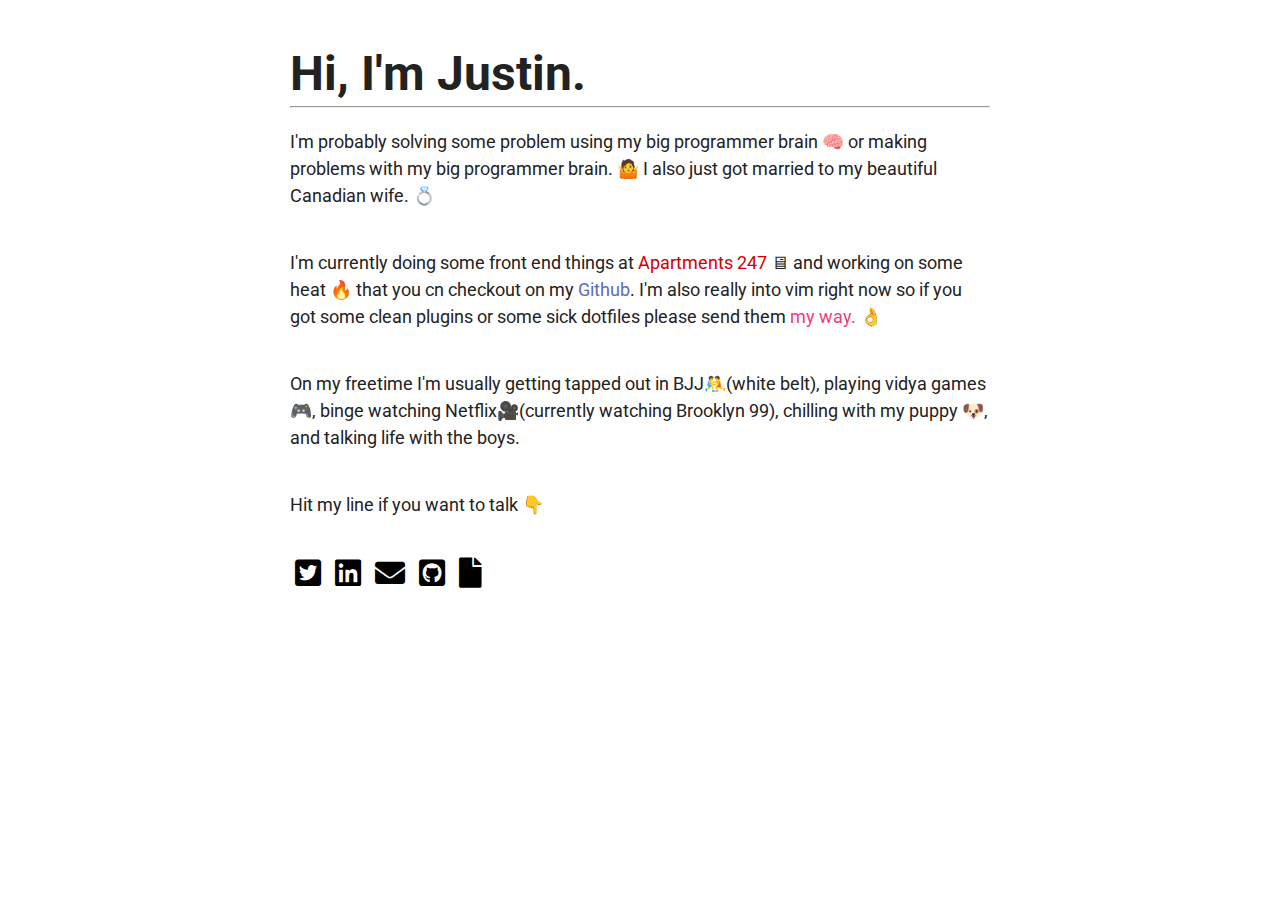
<file: index.html>
<!DOCTYPE html>
<html lang="en">
    <head>
        <meta charset="UTF-8">
        <meta name="viewport" content="width=device-width, initial-scale=1.0">
        <title>Justin Teves</title>
        <link rel="stylesheet" href="dareset.css">
        <link rel="stylesheet" href="styles.css">
        <link rel="stylesheet" href="https://cdnjs.cloudflare.com/ajax/libs/font-awesome/5.14.0/css/all.min.css">
        <link href="https://fonts.googleapis.com/css2?family=Roboto&display=swap" rel="stylesheet">
    </head>
    <body>
        <header>
            <h1 class="header-text">Hi, I'm Justin.</h1>
        </header>
        <hr>
        <main id="main-thangs">
            <p>I'm probably solving some problem using my big programmer brain 🧠 or making problems with my big programmer brain. 🤷 I also just got married to my beautiful Canadian wife. 💍</p>
            <p>I'm currently doing some front end things at <a href="http://www.apartments247.com" id="apts" target="_blank"> Apartments 247</a> 🖥 and working on some heat 🔥 that you cn checkout on my <a href="http://www.github.com/justintheedude" target="_blank" id="github">Github</a>. I'm also really into vim right now so if you got some clean plugins or some sick dotfiles please send them <a href="mailto:jtdevelops@gmail.com" id="email">my way. </a>👌</p>
            <p>On my freetime I'm usually getting tapped out in BJJ🤼(white belt), playing vidya games🎮, binge watching Netflix🎥(currently watching Brooklyn 99), chilling with my puppy 🐶, and talking life with the boys.</p>
            <p>Hit my line if you want to talk 👇</p>
        </main>
        <footer id="footer">
            <a id="twitter" title="twitter" target="_blank" href="https://twitter.com/JTDevelops">
                <i class="fab fa-twitter-square"></i>
            </a>
            <a id="linked-in" title="linkedin" target="_blank" href="https://www.linkedin.com/in/justin-teves-45a07b163/">
                <i class="fab fa-linkedin"></i>
            </a>
            <a id="email" title="email" target="_blank" href="mailto:jtdevelops@gmail.com">
                <i class="fas fa-envelope"></i>
            </a>
            <a id="github" title="github" target="_blank" href="http://www.github.com/justintheedude">
                <i class="fab fa-github-square"></i>
            </a>
            <a id="resume" title="resume" target="_blank" href="http://www.github.com/justintheedude">
                <i class="fas fa-file"></i>
            </a>
        </footer>
    </body>
</html>
</file>
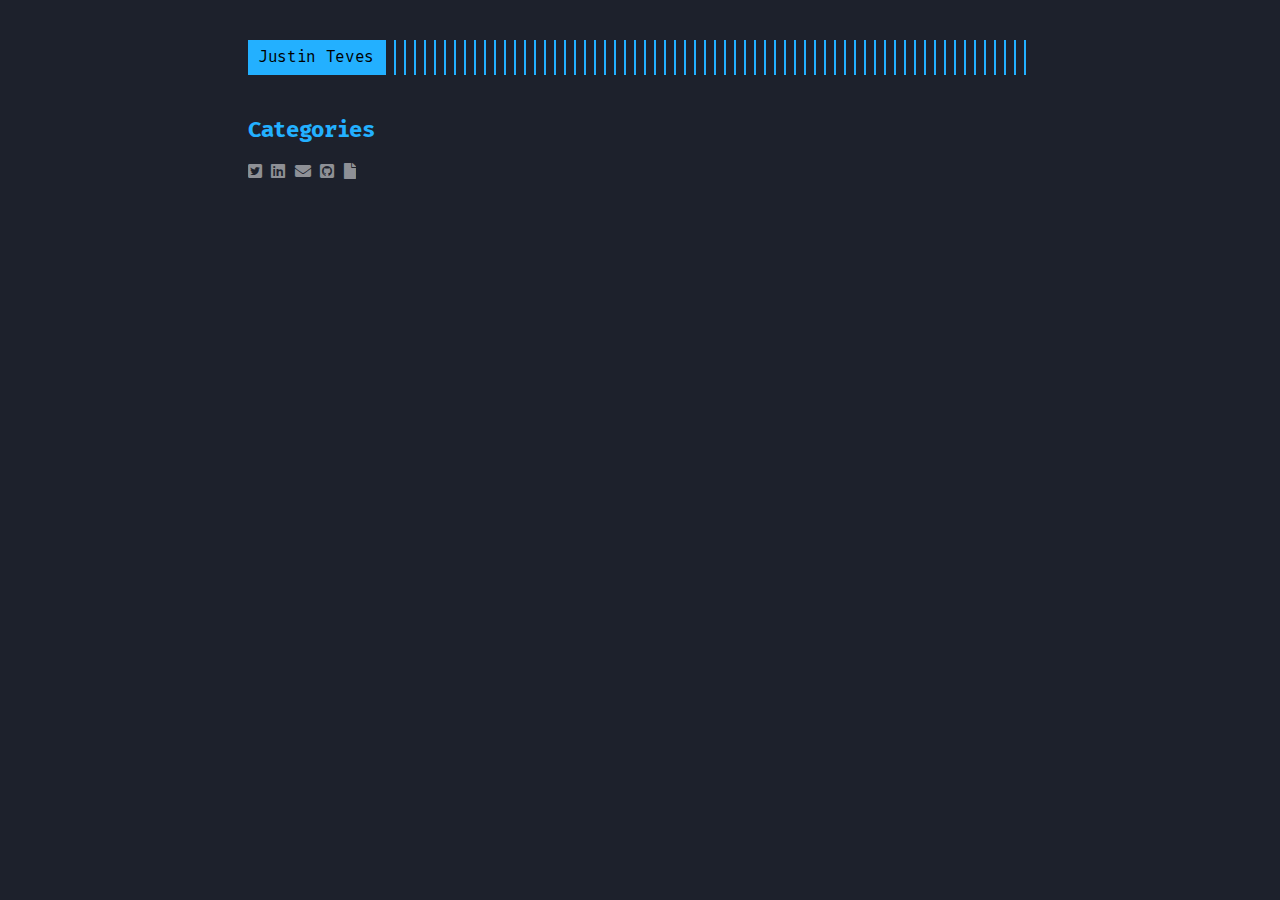
<file: categories/index.html>
<!DOCTYPE html>
<html lang="en">
<head>
  
    <title>Categories :: Justin Teves</title>
  
  <meta http-equiv="content-type" content="text/html; charset=utf-8">
<meta name="viewport" content="width=device-width, initial-scale=1.0">
<meta name="description" content="" />
<meta name="keywords" content="" />
<meta name="robots" content="noodp" />
<link rel="canonical" href="/categories/" />




<link rel="stylesheet" href="/assets/style.css">

  <link rel="stylesheet" href="/assets/blue.css">



<link rel="stylesheet" href="/style.css">


<link rel="apple-touch-icon" href="/img/apple-touch-icon-192x192.png">

  <link rel="shortcut icon" href="/img/favicon/blue.png">

<link rel="stylesheet" href="https://cdnjs.cloudflare.com/ajax/libs/font-awesome/5.14.0/css/all.min.css">


<meta name="twitter:card" content="summary" />

  
    <meta name="twitter:site" content="" />
  
    <meta name="twitter:creator" content="" />



<meta property="og:locale" content="en" />
<meta property="og:type" content="website" />
<meta property="og:title" content="Categories">
<meta property="og:description" content="" />
<meta property="og:url" content="/categories/" />
<meta property="og:site_name" content="Justin Teves" />

  
    <meta property="og:image" content="/img/favicon/blue.png">
  

<meta property="og:image:width" content="2048">
<meta property="og:image:height" content="1024">





  <link href="/categories/index.xml" rel="alternate" type="application/rss+xml" title="Justin Teves" />









</head>
<body class="blue">


<div class="container center headings--one-size">

  <header class="header">
  <div class="header__inner">
    <div class="header__logo">
      <a href="/">
  <div class="logo">
    Justin Teves
  </div>
</a>

    </div>
    
  </div>
  
</header>


  <div class="content">
    
  <div class="terms">
    <h1>Categories</h1>
    <ul>
      
      
    </ul>
  </div>

  </div>

  
    <footer class="footer">
  
<a id="twitter" title="twitter" target="_blank" href="https://twitter.com/JTDevelops">
    <i class="fab fa-twitter-square"></i>
</a>
<a id="linked-in" title="linkedin" target="_blank" href="https://www.linkedin.com/in/justin-teves-45a07b163/">
    <i class="fab fa-linkedin"></i>
</a>
<a id="email" title="email" target="_blank" href="mailto:jtdevelops@gmail.com">
    <i class="fas fa-envelope"></i>
</a>
<a id="github" title="github" target="_blank" href="http://www.github.com/justintheedude">
    <i class="fab fa-github-square"></i>
</a>
<a id="resume" title="resume" target="_blank" href="http://www.github.com/justintheedude">
    <i class="fas fa-file"></i>
</a>

</footer>

<script src="/assets/main.js"></script>
<script src="/assets/prism.js"></script>





  
</div>

</body>
</html>
</file>
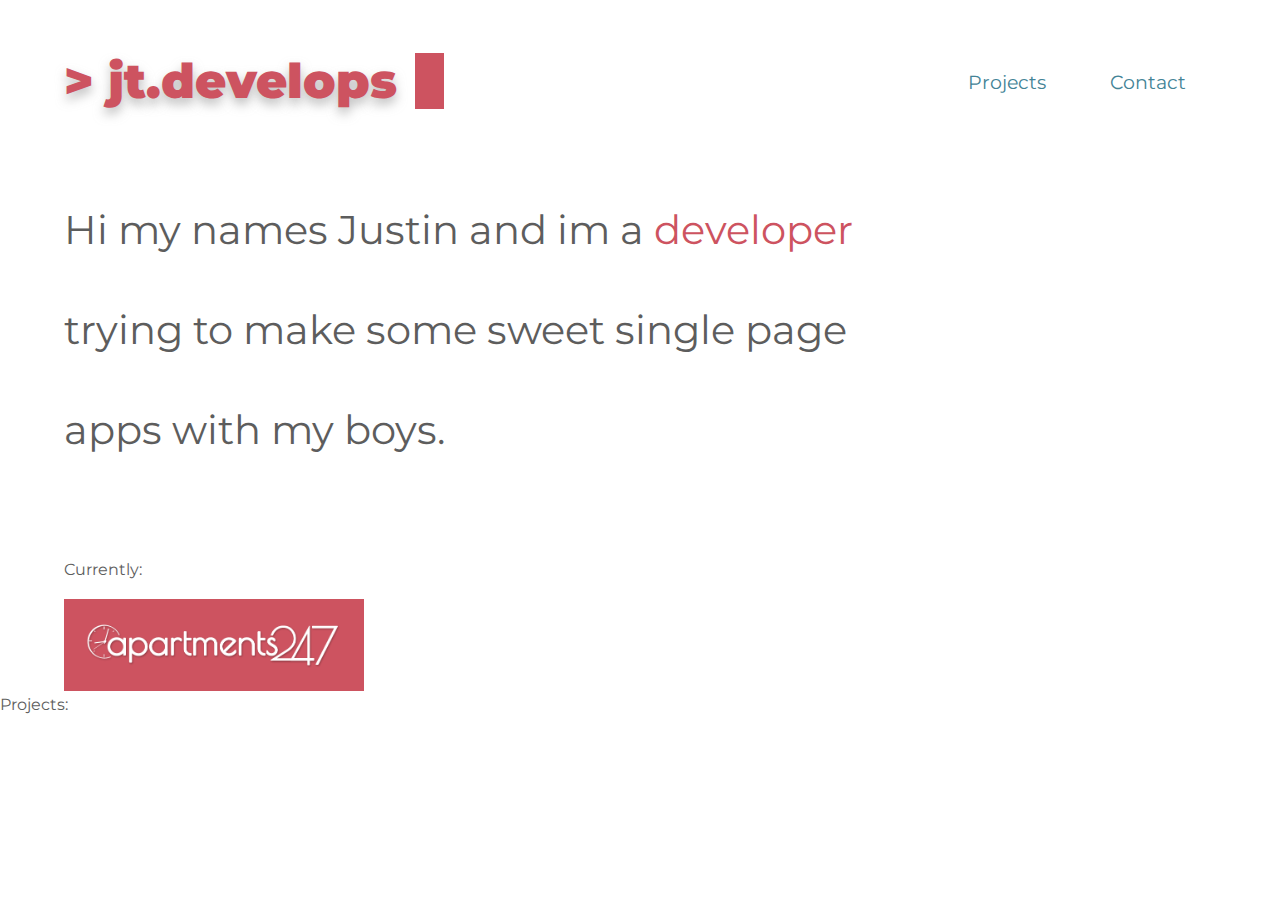
<file: src/index.html>
<!DOCTYPE html>
<html lang="en">
<head>
    <meta charset="UTF-8">
    <meta name="viewport" content="width=device-width, initial-scale=1.0">
    <link rel="stylesheet" href="css/main.css">
    <title>jt /develops/</title>
</head>
<body>
    <nav id="navbar" class="nav">
        <div class="nav-container">
            <div class="name">
                <h1>jt.develops</h1>
                <span> &nbsp;</span>
            </div>
            <ul class="nav-list">
                <li>
                    <a href="">Projects</a>
                </li>
                <li>
                    <a href="">Contact</a>
                </li>
            </ul>
        </div>
    </nav>
    <section class="top-content">
        <div class="text-container">
            <h1>Hi my names Justin and im a <a href="https://www.github.com/JustinTheeDude" target="_blank">developer</a> trying to make some sweet single page apps with my boys.</h1>
        </div>
        <div class="work">
            <h3>Currently: </h3>
            <div class="company-image">
                <a href="https://www.apartments247.com">
                    <img src="img/apts247.png" alt="">
                </a>
            </div>
        </div>
    </section>
    <section class="projects">
        <div class="title">
            <h2>Projects: </h2>
        </div>
    </section>
</body>
</html>
</file>
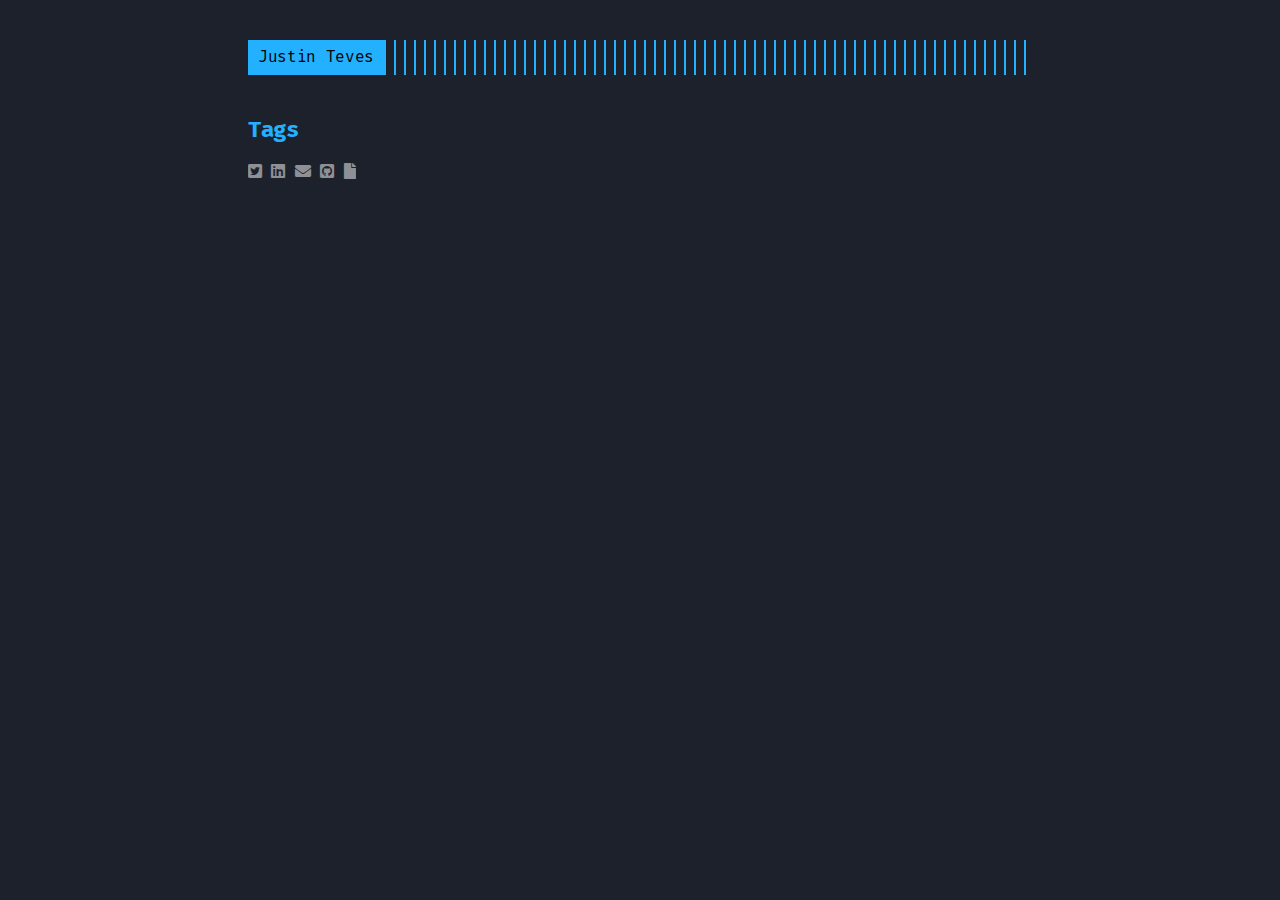
<file: tags/index.html>
<!DOCTYPE html>
<html lang="en">
<head>
  
    <title>Tags :: Justin Teves</title>
  
  <meta http-equiv="content-type" content="text/html; charset=utf-8">
<meta name="viewport" content="width=device-width, initial-scale=1.0">
<meta name="description" content="" />
<meta name="keywords" content="" />
<meta name="robots" content="noodp" />
<link rel="canonical" href="/tags/" />




<link rel="stylesheet" href="/assets/style.css">

  <link rel="stylesheet" href="/assets/blue.css">



<link rel="stylesheet" href="/style.css">


<link rel="apple-touch-icon" href="/img/apple-touch-icon-192x192.png">

  <link rel="shortcut icon" href="/img/favicon/blue.png">

<link rel="stylesheet" href="https://cdnjs.cloudflare.com/ajax/libs/font-awesome/5.14.0/css/all.min.css">


<meta name="twitter:card" content="summary" />

  
    <meta name="twitter:site" content="" />
  
    <meta name="twitter:creator" content="" />



<meta property="og:locale" content="en" />
<meta property="og:type" content="website" />
<meta property="og:title" content="Tags">
<meta property="og:description" content="" />
<meta property="og:url" content="/tags/" />
<meta property="og:site_name" content="Justin Teves" />

  
    <meta property="og:image" content="/img/favicon/blue.png">
  

<meta property="og:image:width" content="2048">
<meta property="og:image:height" content="1024">





  <link href="/tags/index.xml" rel="alternate" type="application/rss+xml" title="Justin Teves" />









</head>
<body class="blue">


<div class="container center headings--one-size">

  <header class="header">
  <div class="header__inner">
    <div class="header__logo">
      <a href="/">
  <div class="logo">
    Justin Teves
  </div>
</a>

    </div>
    
  </div>
  
</header>


  <div class="content">
    
  <div class="terms">
    <h1>Tags</h1>
    <ul>
      
      
    </ul>
  </div>

  </div>

  
    <footer class="footer">
  
<a id="twitter" title="twitter" target="_blank" href="https://twitter.com/JTDevelops">
    <i class="fab fa-twitter-square"></i>
</a>
<a id="linked-in" title="linkedin" target="_blank" href="https://www.linkedin.com/in/justin-teves-45a07b163/">
    <i class="fab fa-linkedin"></i>
</a>
<a id="email" title="email" target="_blank" href="mailto:jtdevelops@gmail.com">
    <i class="fas fa-envelope"></i>
</a>
<a id="github" title="github" target="_blank" href="http://www.github.com/justintheedude">
    <i class="fab fa-github-square"></i>
</a>
<a id="resume" title="resume" target="_blank" href="http://www.github.com/justintheedude">
    <i class="fas fa-file"></i>
</a>

</footer>

<script src="/assets/main.js"></script>
<script src="/assets/prism.js"></script>





  
</div>

</body>
</html>
</file>
<file: styles.css>
.header-text {
    font-family: "Roboto", sans-serif;
    font-size: 3rem;
}

p,
a {
    font-family: "Roboto", sans-serif;
    font-size: 18px;
    margin: 20px 0;
    padding-bottom: 20px;
    line-height: 1.5;
}

body {
    padding: 50px;
    width: 80%;
    max-width: 700px;
    margin: auto;
}

a {
    text-decoration: none;
    transition: opacity 0.3s ease-in;
}

a:hover {
    opacity: 0.5;
}

#apts {
    color: #d30000;
}

#github {
    color: #5c6bc0;
}

#email {
    color: #ec407a;
}

#footer a {
    margin: 0 5px;
}

#footer a i {
    color: #000;
    font-size: 30px;
}
</file>
<file: assets/style.css>
:root{--accent:#ffa86a;--background:rgb(34, 33, 41);--color:#fff;--border-color:hsla(0,0%,100%,0.1);--phoneWidth:(max-width:684px);--tabletWidth:(max-width:900px)}@custom-media --phone (max-width: 684px);@custom-media --tablet (max-width: 900px);@font-face{font-family:Fira Code;font-style:normal;font-weight:400;src:url(0fe15bb5eea5828156c892b0708bea40.woff) format("woff");font-display:swap}@font-face{font-family:Fira Code;font-style:normal;font-weight:800;src:url(910c4f69908ca1b54b0fed395a9ad573.woff) format("woff");font-display:swap}.button-container{display:table;margin-left:auto;margin-right:auto}.button,a.button,button{position:relative;display:flex;align-items:center;justify-content:center;padding:8px 18px;margin-bottom:5px;text-decoration:none;text-align:center;border-radius:8px;border:1px solid transparent;-webkit-appearance:none;-moz-appearance:none;appearance:none;cursor:pointer;outline:none}.button.outline,a.button.outline,button.outline{background:transparent;box-shadow:none;padding:8px 18px}.button.outline :hover,a.button.outline :hover,button.outline :hover{transform:none;box-shadow:none}.button.primary,a.button.primary,button.primary{box-shadow:0 4px 6px rgba(50,50,93,.11),0 1px 3px rgba(0,0,0,.08)}.button.primary:hover,a.button.primary:hover,button.primary:hover{box-shadow:0 2px 6px rgba(50,50,93,.21),0 1px 3px rgba(0,0,0,.08)}.button.link,a.button.link,button.link{background:none;font-size:1rem}.button.small,a.button.small,button.small{font-size:.8rem}.button.wide,a.button.wide,button.wide{min-width:200px;padding:14px 24px}a.read-more,a.read-more:active,a.read-more:hover{display:inline-flex;background:none;box-shadow:none;padding:0;margin:20px 0;max-width:100%}.code-toolbar{margin-bottom:20px}.code-toolbar .toolbar-item a{position:relative;display:inline-flex;align-items:center;justify-content:center;padding:3px 8px;margin-bottom:5px;text-decoration:none;text-align:center;font-size:13px;font-weight:500;border-radius:8px;border:1px solid transparent;-webkit-appearance:none;-moz-appearance:none;appearance:none;cursor:pointer;outline:none}.header{display:flex;flex-direction:column;position:relative}@media print{.header{display:none}}.header__inner{display:flex;align-items:center;justify-content:space-between}.header__logo{display:flex;flex:1}.header__logo:after{content:"";background:repeating-linear-gradient(90deg,#ffa86a,#ffa86a 2px,transparent 0,transparent 10px);background:repeating-linear-gradient(90deg,var(--accent),var(--accent) 2px,transparent 0,transparent 10px);display:block;width:100%;right:10px}.header__logo a{flex:0 0 auto;max-width:100%;text-decoration:none}.header .menu{--shadow-color:rgba(34, 33, 41, 0.8);--shadow:0 10px var(--shadow-color),-10px 10px var(--shadow-color),10px 10px var(--shadow-color);margin:20px 0}@media (max-width:684px){.header .menu{position:absolute;background:rgb(34, 33, 41);background:var(--background);box-shadow:var(--shadow);color:#fff;border:2px solid;margin:0;padding:10px;list-style:none;z-index:99;top:50px;right:0}}@media (--phone){.header .menu{position:absolute;background:rgb(34, 33, 41);background:var(--background);box-shadow:var(--shadow);color:#fff;border:2px solid;margin:0;padding:10px;list-style:none;z-index:99;top:50px;right:0}}.header .menu__inner{display:flex;flex-wrap:wrap;list-style:none;margin:0;padding:0}@media (max-width:684px){.header .menu__inner--desktop{display:none}}@media (--phone){.header .menu__inner--desktop{display:none}}.header .menu__inner--mobile{display:none}@media (max-width:684px){.header .menu__inner--mobile{display:block}}@media (--phone){.header .menu__inner--mobile{display:block}}.header .menu__inner li:not(:last-of-type){margin-right:20px;margin-bottom:10px;flex:0 0 auto}@media (max-width:684px){.header .menu__inner{flex-direction:column;align-items:flex-start;padding:0}.header .menu__inner li{margin:0;padding:5px}}@media (--phone){.header .menu__inner{flex-direction:column;align-items:flex-start;padding:0}.header .menu__inner li{margin:0;padding:5px}}.header .menu__sub-inner{position:relative;list-style:none;padding:0;margin:0}.header .menu__sub-inner:not(:only-child){margin-left:20px}.header .menu__sub-inner-more{position:absolute;background:rgb(34, 33, 41);background:var(--background);box-shadow:var(--shadow);color:#fff;border:2px solid;margin:0;padding:10px;list-style:none;z-index:99;top:35px;left:0}.header .menu__sub-inner-more-trigger{color:#ffa86a;color:var(--accent);-webkit-user-select:none;-moz-user-select:none;-ms-user-select:none;user-select:none;cursor:pointer}.header .menu__sub-inner-more li{margin:0;padding:5px;white-space:nowrap}.header .menu .spacer{flex-grow:1}.header .menu .language-selector{position:relative;list-style:none;margin:0}.header .menu .language-selector-current{list-style-type:none;display:flex;flex-direction:row;color:#ffa86a;color:var(--accent);cursor:pointer;margin:0}.header .menu .language-selector__more{position:absolute;background:rgb(34, 33, 41);background:var(--background);box-shadow:var(--shadow);color:#fff;border:2px solid;margin:0;padding:10px;list-style:none;z-index:99;top:35px;right:0}.header .menu-trigger{color:#ffa86a;color:var(--accent);border:2px solid;margin-left:10px;height:100%;padding:3px 8px;position:relative}.logo{display:flex;align-items:center;text-decoration:none;background:#ffa86a;background:var(--accent);color:#000;padding:5px 10px}html{box-sizing:border-box}*,:after,:before{box-sizing:inherit}body{margin:0;padding:0;font-family:Fira Code,Monaco,Consolas,Ubuntu Mono,monospace;font-size:1rem;line-height:1.54;letter-spacing:-.02em;background-color:rgb(34, 33, 41);background-color:rgb(34, 33, 41);color:#fff;color:var(--color);text-rendering:optimizeLegibility;-webkit-font-smoothing:antialiased;font-feature-settings:"liga","tnum","case","calt","zero","ss01","locl","calt";font-variant-ligatures:contextual;-webkit-overflow-scrolling:touch;-webkit-text-size-adjust:100%}@media (max-width:684px){body{font-size:1rem}}@media (--phone){body{font-size:1rem}}.headings--one-size h1,.headings--one-size h2,.headings--one-size h3,.headings--one-size h4,.headings--one-size h5,.headings--one-size h6{line-height:1.3}.headings--one-size h1:not(first-child),.headings--one-size h2:not(first-child),.headings--one-size h3:not(first-child),.headings--one-size h4:not(first-child),.headings--one-size h5:not(first-child),.headings--one-size h6:not(first-child){margin-top:40px}.headings--one-size h1,.headings--one-size h2,.headings--one-size h3{font-size:1.4rem}.headings--one-size h4,.headings--one-size h5,.headings--one-size h6{font-size:1.2rem}a{color:inherit}img{display:block;max-width:100%}img.center,img.left{margin-right:auto}img.center,img.right{margin-left:auto}p{margin-bottom:20px}figure{display:table;max-width:100%;margin:25px 0}figure.center,figure.left{margin-right:auto}figure.center,figure.right{margin-left:auto}figure figcaption{font-size:14px;padding:5px 10px;margin-top:5px;background:#ffa86a;background:var(--accent);color:rgb(34, 33, 41);color:var(--background)}figure figcaption.left{text-align:left}figure figcaption.center{text-align:center}figure figcaption.right{text-align:right}code,kbd{font-family:Fira Code,Monaco,Consolas,Ubuntu Mono,monospace;font-feature-settings:normal;background:rgba(255, 168, 106, 0.2);background:rgba(255, 168, 106, 0.2);color:#ffa86a;color:var(--accent);padding:1px 6px;margin:0 2px;font-size:.95rem}code code,code kbd,kbd code,kbd kbd{background:transparent;padding:0;margin:0}pre{background:transparent!important;padding:20px 10px;margin:40px 0;font-size:.95rem;overflow:auto;border-top:1px solid hsla(0,0%,100%,.1);border-bottom:1px solid hsla(0,0%,100%,.1)}pre+pre{border-top:0;margin-top:-40px}@media (max-width:684px){pre{white-space:pre-wrap;word-wrap:break-word}}@media (--phone){pre{white-space:pre-wrap;word-wrap:break-word}}pre code{background:none!important;margin:0;padding:0;font-size:inherit;border:none}blockquote{border-top:1px solid #ffa86a;border-top:1px solid var(--accent);border-bottom:1px solid #ffa86a;border-bottom:1px solid var(--accent);margin:40px 0;padding:25px}@media (max-width:684px){blockquote{padding-right:0}}@media (--phone){blockquote{padding-right:0}}blockquote p:first-of-type{margin-top:0}blockquote p:last-of-type{margin-bottom:0}blockquote p{position:relative}blockquote p:first-of-type:before{content:">";display:block;position:absolute;left:-25px;color:#ffa86a;color:var(--accent)}blockquote.twitter-tweet{position:relative;background:rgba(255, 168, 106, 0.1);background:rgba(255, 168, 106, 0.1);font:inherit;color:inherit;border:1px solid #ffa86a;border:1px solid var(--accent);padding-top:60px}blockquote.twitter-tweet p:before{content:""}blockquote.twitter-tweet:before{content:"> From Twitter:";position:absolute;top:20px;font-weight:700}blockquote.twitter-tweet:before,blockquote.twitter-tweet a{color:#ffa86a;color:var(--accent)}table{table-layout:fixed;border-collapse:collapse;width:100%;margin:40px 0}table,td,th{border:1px dashed #ffa86a;border:1px dashed var(--accent);padding:10px}th{color:#ffa86a;color:var(--accent)}ol,ul{margin-left:30px;padding:0}ol li,ul li{position:relative}@media (max-width:684px){ol,ul{margin-left:20px}}@media (--phone){ol,ul{margin-left:20px}}ol{list-style:none;counter-reset:li}ol li{counter-increment:li}ol li:before{content:counter(li);position:absolute;right:calc(100% + 10px);color:#ffa86a;color:var(--accent);display:inline-block;text-align:right}ol ol{list-style-type:lower-alpha}mark{background:#ffa86a;background:var(--accent);color:rgb(34, 33, 41);color:var(--background)}.container{display:flex;flex-direction:column;padding:40px;max-width:864px;min-height:100vh;border-right:1px solid hsla(0,0%,100%,.1)}.container.center,.container.full{border:none;margin:0 auto}.container.full{max-width:100%}@media (max-width:684px){.container{padding:20px}}@media (--phone){.container{padding:20px}}@media print{.container{display:inline;display:initial}}.content{display:flex;flex-direction:column}@media print{.content{display:inline;display:initial}}hr{width:100%;border:none;background:hsla(0,0%,100%,.1);background:var(--border-color);height:1px}.hidden{display:none}.index-content{margin-top:20px}.framed{border:1px solid #ffa86a;border:1px solid var(--accent);padding:20px}.framed :first-child{margin-top:0}.framed :last-child{margin-bottom:0}.post,.posts{width:100%}.post{text-align:left;margin:20px auto;padding:20px 0}@media (max-width:900px){.post{max-width:660px}}@media (--tablet){.post{max-width:660px}}.post:not(:last-of-type){border-bottom:1px solid hsla(0,0%,100%,.1);border-bottom:1px solid var(--border-color)}.post-meta{font-size:1rem;margin-bottom:10px;color:rgba(255, 168, 106, 0.7);color:rgba(255, 168, 106, 0.7)}.post-title{--border:3px dotted var(--accent);position:relative;color:#ffa86a;color:var(--accent);margin:0 0 15px;padding-bottom:15px;border-bottom:var(--border)}.post-title:after{content:"";position:absolute;bottom:2px;display:block;width:100%;border-bottom:var(--border)}.post-title a{text-decoration:none}.post-tags{display:block;margin-bottom:20px;font-size:1rem;opacity:.5}.post-tags a{text-decoration:none}.post-content{margin-top:30px}.post-cover{border:20px solid #ffa86a;border:20px solid var(--accent);background:transparent;margin:40px 0;padding:20px}@media (max-width:684px){.post-cover{padding:10px;border-width:10px}}@media (--phone){.post-cover{padding:10px;border-width:10px}}.post ul{list-style:none}.post ul li:not(:empty):before{content:"-";position:absolute;left:-20px;color:#ffa86a;color:var(--accent)}.post--regulation h1,.post--regulation h2{justify-content:center}.post--regulation h2{margin-bottom:10px}.post--regulation h2+h2{margin-top:-10px;margin-bottom:20px}.hanchor{color:rgba(255, 168, 106, 0.9);color:rgba(255, 168, 106, 0.9);text-decoration:none;margin-left:10px;visibility:hidden}h1:hover a,h2:hover a,h3:hover a,h4:hover a{visibility:visible}.footnotes{color:rgba(255, 255, 255, 0.5);color:rgba(255, 255, 255, 0.5)}.pagination{margin-top:50px}@media print{.pagination{display:none}}.pagination__title{display:flex;text-align:center;position:relative;margin:100px 0 20px}.pagination__title-h{text-align:center;margin:0 auto;padding:5px 10px;background:rgb(34, 33, 41);background:rgb(34, 33, 41);font-size:.8rem;text-transform:uppercase;text-decoration:none;letter-spacing:.1em;z-index:1}.pagination__title hr{position:absolute;left:0;right:0;width:100%;margin-top:15px;z-index:0}.pagination__buttons{display:flex;align-items:center;justify-content:center}.pagination__buttons a{text-decoration:none}.button{position:relative;display:inline-flex;flex:1;align-items:center;justify-content:center;font-size:1rem;border-radius:8px;padding:0;cursor:pointer;-webkit-appearance:none;-moz-appearance:none;appearance:none;overflow:hidden}.button+.button{margin-left:10px}.button a{display:flex;padding:8px 16px;text-decoration:none}.button__text,.button a{text-overflow:ellipsis;white-space:nowrap;overflow:hidden}.button.next .button__icon{margin-left:8px}.button.previous .button__icon{margin-right:8px}.footer{padding:10px 0;flex-grow:0;opacity:.5}.footer__inner{display:flex;align-items:center;justify-content:space-between;margin:0;width:760px;max-width:100%}@media (max-width:900px){.footer__inner{flex-direction:column}}@media (--tablet){.footer__inner{flex-direction:column}}.footer a{color:inherit;text-decoration:none}.footer .copyright{display:flex;flex-direction:row;align-items:center;font-size:1rem;color:var(--light-color-secondary)}.footer .copyright--user{margin:auto;text-align:center}.footer .copyright>:first-child:not(:only-child){margin-right:10px}@media (max-width:900px){.footer .copyright>:first-child:not(:only-child){border:none;padding:0;margin:0}}@media (--tablet){.footer .copyright>:first-child:not(:only-child){border:none;padding:0;margin:0}}@media (max-width:900px){.footer .copyright{flex-direction:column;margin-top:10px}}@media (--tablet){.footer .copyright{flex-direction:column;margin-top:10px}}:root{--code-margin:40px}code[class*=language-],pre[class*=language-]{background:none;font-family:inherit,monospace;text-align:left;white-space:pre;word-spacing:normal;word-break:normal;word-wrap:normal;line-height:1.5;-moz-tab-size:2;-o-tab-size:2;tab-size:2;-webkit-hyphens:none;-ms-hyphens:none;hyphens:none}pre[class*=language-]{margin:0;padding:0;overflow:auto}:not(pre)>code[class*=language-],pre[class*=language-]{border-radius:0}:not(pre)>code[class*=language-]{padding:.1em;border-radius:0;white-space:normal}.token.bold,.token.important{font-weight:700}.token.italic{font-style:italic}.token.entity{cursor:help}pre[class*=language-].line-numbers{position:relative;padding-left:3.8em;counter-reset:linenumber}pre[class*=language-].line-numbers>code{position:relative;white-space:inherit}.line-numbers .line-numbers-rows{position:absolute;pointer-events:none;top:0;font-size:100%;left:-3.8em;width:3em;letter-spacing:-1px;border-right:1px solid rgba(163, 155, 148, 0.2);border-right:1px solid rgba(163, 155, 148, 0.2);-webkit-user-select:none;-moz-user-select:none;-ms-user-select:none;user-select:none}.line-numbers-rows>span{pointer-events:none;display:block;counter-increment:linenumber}.line-numbers-rows>span:before{content:counter(linenumber);color:rgba(163, 155, 148, 0.4);color:rgba(163, 155, 148, 0.4);display:block;padding-right:.8em;text-align:right}.code-toolbar{position:relative;margin:40px 0;margin:var(--code-margin) 0;padding:20px;border:1px solid hsla(0,0%,100%,.1)}.code-toolbar+.code-toolbar,.code-toolbar+.highlight,.code-toolbar+.highlight .code-toolbar{border-top:0;margin-top:-40px;margin-top:calc(-1*var(--code-margin))}.code-toolbar code,.code-toolbar pre{border:none}.code-toolbar code{display:block;color:inherit}.highlight+.highlight .code-toolbar{border-top:0;margin-top:-40px;margin-top:calc(-1*var(--code-margin))}div.code-toolbar>.toolbar{position:absolute;top:10px;right:10px;transition:opacity .3s ease-in-out;opacity:0}div.code-toolbar:hover>.toolbar{opacity:1}div.code-toolbar>.toolbar .toolbar-item{display:inline-block}div.code-toolbar>.toolbar a{cursor:pointer}div.code-toolbar>.toolbar button{background:none;border:0;color:inherit;font:inherit;line-height:normal;overflow:visible;padding:0;-webkit-user-select:none;-moz-user-select:none;-ms-user-select:none;user-select:none}div.code-toolbar>.toolbar a,div.code-toolbar>.toolbar button,div.code-toolbar>.toolbar span{color:#bbb;font-size:.8em;padding:10px;background:#f5f2f0;background:hsla(0,0%,87.8%,.2);box-shadow:0 2px 0 0 rgba(0,0,0,.2);border-radius:0}div.code-toolbar>.toolbar a:focus,div.code-toolbar>.toolbar a:hover,div.code-toolbar>.toolbar button:focus,div.code-toolbar>.toolbar button:hover,div.code-toolbar>.toolbar span:focus,div.code-toolbar>.toolbar span:hover{text-decoration:none}.command-line-prompt{border-right:1px solid #999;display:block;float:left;font-size:100%;letter-spacing:-1px;margin-right:1em;pointer-events:none;-webkit-user-select:none;-moz-user-select:none;-ms-user-select:none;user-select:none}.command-line-prompt>span:before{content:" ";display:block;padding-right:.8em}.command-line-prompt>span[data-user]:before{content:"[" attr(data-user) "@" attr(data-host) "] $"}.command-line-prompt>span[data-user=root]:before{content:"[" attr(data-user) "@" attr(data-host) "] #"}.command-line-prompt>span[data-prompt]:before{content:attr(data-prompt)}.language-css .token.string,.language-scss .token.string,.style .token.string,.token.atrule,.token.attr-value,.token.boolean,.token.control,.token.directive,.token.entity,.token.inserted,.token.keyword,.token.number,.token.regex,.token.statement,.token.string,.token.url,code.language-css,code.language-scss{color:#ffa86a;color:var(--accent)}.token.atrule-id,.token.attr-name,.token.operator,.token.placeholder,.token.tag-id,.token.unit,.token.variable{color:rgba(255, 168, 106, 0.7);color:rgba(255, 168, 106, 0.7)}.command-line-prompt>span:before,.token.deleted,.token.function,.token.property,code.language-html,code.language-javascript{color:rgb(163, 155, 148);color:rgb(163, 155, 148)}.token.punctuation,.token.selector,.token.tag{color:#fff}.token.cdata,.token.comment,.token.doctype,.token.prolog{color:hsla(0,0%,100%,.3)}.token.namespace{opacity:.7}pre[data-line]{position:relative}.line-highlight{position:absolute;left:0;right:0;padding:0;margin:0;background:rgba(163, 155, 148, 0.08);background:rgba(163, 155, 148, 0.08);pointer-events:none;line-height:inherit;white-space:pre}.line-highlight:before,.line-highlight[data-end]:after{content:attr(data-start);position:absolute;left:.6em;min-width:1em;padding:0 .5em;background-color:hsla(24,20%,50%,.4);color:#f5f2f0;font:700 65%/1.5 sans-serif;text-align:center;vertical-align:.3em;border-radius:999px;text-shadow:none;box-shadow:0 1px #fff}.line-highlight[data-end]:after{content:attr(data-end);top:auto;bottom:.4em}.line-numbers .line-highlight:after,.line-numbers .line-highlight:before{content:none}.collapsable-code{--border-color:rgb(163, 155, 148);position:relative;width:100%;margin:40px 0}.collapsable-code input[type=checkbox]{position:absolute;visibility:hidden}.collapsable-code input[type=checkbox]:checked~.code-toolbar pre,.collapsable-code input[type=checkbox]:checked~pre{height:0;padding:0;border-top:none}.collapsable-code input[type=checkbox]:checked~.code-toolbar{padding:0;border-top:none}.collapsable-code input[type=checkbox]:checked~.code-toolbar .toolbar{display:none}.collapsable-code input[type=checkbox]:checked~label .collapsable-code__toggle:after{content:attr(data-label-expand)}.collapsable-code label{position:relative;display:flex;justify-content:space-between;min-width:30px;min-height:30px;margin:0;border-bottom:1px solid hsla(0,0%,100%,.1);border-bottom:1px solid var(--border-color);cursor:pointer}.collapsable-code__title{flex:1;color:#ffa86a;color:var(--accent);padding:3px 10px;text-overflow:ellipsis;white-space:nowrap;overflow:hidden}.collapsable-code__language{color:#ffa86a;color:var(--accent);border:1px solid hsla(0,0%,100%,.1);border:1px solid var(--border-color);border-bottom:none;text-transform:uppercase;padding:3px 10px}.collapsable-code__toggle{color:#ffa86a;color:var(--accent);font-size:16px;padding:3px 10px}.collapsable-code__toggle:after{content:attr(data-label-collapse)}.collapsable-code pre{margin-top:0}.collapsable-code pre:first-line{line-height:0}.collapsable-code .code-toolbar{margin:0}.terms h1{color:#ffa86a;color:var(--accent)}.terms h3{font-size:medium}
</file>
<file: assets/blue.css>
html{box-sizing:border-box}*,:after,:before{box-sizing:inherit}body{margin:0;padding:0;font-family:Fira Code,Monaco,Consolas,Ubuntu Mono,monospace;font-size:1rem;line-height:1.54;letter-spacing:-.02em;background-color:rgb(29, 33, 44);background-color:rgb(29, 33, 44);color:#fff;color:var(--color);text-rendering:optimizeLegibility;-webkit-font-smoothing:antialiased;font-feature-settings:"liga","tnum","case","calt","zero","ss01","locl","calt";font-variant-ligatures:contextual;-webkit-overflow-scrolling:touch;-webkit-text-size-adjust:100%}@media (max-width:684px){body{font-size:1rem}}@media (--phone){body{font-size:1rem}}.headings--one-size h1,.headings--one-size h2,.headings--one-size h3,.headings--one-size h4,.headings--one-size h5,.headings--one-size h6{line-height:1.3}.headings--one-size h1:not(first-child),.headings--one-size h2:not(first-child),.headings--one-size h3:not(first-child),.headings--one-size h4:not(first-child),.headings--one-size h5:not(first-child),.headings--one-size h6:not(first-child){margin-top:40px}.headings--one-size h1,.headings--one-size h2,.headings--one-size h3{font-size:1.4rem}.headings--one-size h4,.headings--one-size h5,.headings--one-size h6{font-size:1.2rem}a{color:inherit}img{display:block;max-width:100%}img.center,img.left{margin-right:auto}img.center,img.right{margin-left:auto}p{margin-bottom:20px}figure{display:table;max-width:100%;margin:25px 0}figure.center,figure.left{margin-right:auto}figure.center,figure.right{margin-left:auto}figure figcaption{font-size:14px;padding:5px 10px;margin-top:5px;background:#23b0ff;background:var(--accent);color:rgb(29, 33, 44);color:var(--background)}figure figcaption.left{text-align:left}figure figcaption.center{text-align:center}figure figcaption.right{text-align:right}code,kbd{font-family:Fira Code,Monaco,Consolas,Ubuntu Mono,monospace;font-feature-settings:normal;background:rgba(35, 176, 255, 0.2);background:rgba(35, 176, 255, 0.2);color:#23b0ff;color:var(--accent);padding:1px 6px;margin:0 2px;font-size:.95rem}code code,code kbd,kbd code,kbd kbd{background:transparent;padding:0;margin:0}pre{background:transparent!important;padding:20px 10px;margin:40px 0;font-size:.95rem;overflow:auto;border-top:1px solid hsla(0,0%,100%,.1);border-bottom:1px solid hsla(0,0%,100%,.1)}pre+pre{border-top:0;margin-top:-40px}@media (max-width:684px){pre{white-space:pre-wrap;word-wrap:break-word}}@media (--phone){pre{white-space:pre-wrap;word-wrap:break-word}}pre code{background:none!important;margin:0;padding:0;font-size:inherit;border:none}blockquote{border-top:1px solid #23b0ff;border-top:1px solid var(--accent);border-bottom:1px solid #23b0ff;border-bottom:1px solid var(--accent);margin:40px 0;padding:25px}@media (max-width:684px){blockquote{padding-right:0}}@media (--phone){blockquote{padding-right:0}}blockquote p:first-of-type{margin-top:0}blockquote p:last-of-type{margin-bottom:0}blockquote p{position:relative}blockquote p:first-of-type:before{content:">";display:block;position:absolute;left:-25px;color:#23b0ff;color:var(--accent)}blockquote.twitter-tweet{position:relative;background:rgba(35, 176, 255, 0.1);background:rgba(35, 176, 255, 0.1);font:inherit;color:inherit;border:1px solid #23b0ff;border:1px solid var(--accent);padding-top:60px}blockquote.twitter-tweet p:before{content:""}blockquote.twitter-tweet:before{content:"> From Twitter:";position:absolute;top:20px;font-weight:700}blockquote.twitter-tweet:before,blockquote.twitter-tweet a{color:#23b0ff;color:var(--accent)}table{table-layout:fixed;border-collapse:collapse;width:100%;margin:40px 0}table,td,th{border:1px dashed #23b0ff;border:1px dashed var(--accent);padding:10px}th{color:#23b0ff;color:var(--accent)}ol,ul{margin-left:30px;padding:0}ol li,ul li{position:relative}@media (max-width:684px){ol,ul{margin-left:20px}}@media (--phone){ol,ul{margin-left:20px}}ol{list-style:none;counter-reset:li}ol li{counter-increment:li}ol li:before{content:counter(li);position:absolute;right:calc(100% + 10px);color:#23b0ff;color:var(--accent);display:inline-block;text-align:right}ol ol{list-style-type:lower-alpha}mark{background:#23b0ff;background:var(--accent);color:rgb(29, 33, 44);color:var(--background)}.container{display:flex;flex-direction:column;padding:40px;max-width:864px;min-height:100vh;border-right:1px solid hsla(0,0%,100%,.1)}.container.center,.container.full{border:none;margin:0 auto}.container.full{max-width:100%}@media (max-width:684px){.container{padding:20px}}@media (--phone){.container{padding:20px}}@media print{.container{display:inline;display:initial}}.content{display:flex;flex-direction:column}@media print{.content{display:inline;display:initial}}hr{width:100%;border:none;background:hsla(0,0%,100%,.1);background:var(--border-color);height:1px}.hidden{display:none}.header{display:flex;flex-direction:column;position:relative}@media print{.header{display:none}}.header__inner{display:flex;align-items:center;justify-content:space-between}.header__logo{display:flex;flex:1}.header__logo:after{content:"";background:repeating-linear-gradient(90deg,#23b0ff,#23b0ff 2px,transparent 0,transparent 10px);background:repeating-linear-gradient(90deg,var(--accent),var(--accent) 2px,transparent 0,transparent 10px);display:block;width:100%;right:10px}.header__logo a{flex:0 0 auto;max-width:100%;text-decoration:none}.header .menu{--shadow-color:rgba(29, 33, 44, 0.8);--shadow:0 10px var(--shadow-color),-10px 10px var(--shadow-color),10px 10px var(--shadow-color);margin:20px 0}@media (max-width:684px){.header .menu{position:absolute;background:rgb(29, 33, 44);background:var(--background);box-shadow:var(--shadow);color:#fff;border:2px solid;margin:0;padding:10px;list-style:none;z-index:99;top:50px;right:0}}@media (--phone){.header .menu{position:absolute;background:rgb(29, 33, 44);background:var(--background);box-shadow:var(--shadow);color:#fff;border:2px solid;margin:0;padding:10px;list-style:none;z-index:99;top:50px;right:0}}.header .menu__inner{display:flex;flex-wrap:wrap;list-style:none;margin:0;padding:0}@media (max-width:684px){.header .menu__inner--desktop{display:none}}@media (--phone){.header .menu__inner--desktop{display:none}}.header .menu__inner--mobile{display:none}@media (max-width:684px){.header .menu__inner--mobile{display:block}}@media (--phone){.header .menu__inner--mobile{display:block}}.header .menu__inner li:not(:last-of-type){margin-right:20px;margin-bottom:10px;flex:0 0 auto}@media (max-width:684px){.header .menu__inner{flex-direction:column;align-items:flex-start;padding:0}.header .menu__inner li{margin:0;padding:5px}}@media (--phone){.header .menu__inner{flex-direction:column;align-items:flex-start;padding:0}.header .menu__inner li{margin:0;padding:5px}}.header .menu__sub-inner{position:relative;list-style:none;padding:0;margin:0}.header .menu__sub-inner:not(:only-child){margin-left:20px}.header .menu__sub-inner-more{position:absolute;background:rgb(29, 33, 44);background:var(--background);box-shadow:var(--shadow);color:#fff;border:2px solid;margin:0;padding:10px;list-style:none;z-index:99;top:35px;left:0}.header .menu__sub-inner-more-trigger{color:#23b0ff;color:var(--accent);-webkit-user-select:none;-moz-user-select:none;-ms-user-select:none;user-select:none;cursor:pointer}.header .menu__sub-inner-more li{margin:0;padding:5px;white-space:nowrap}.header .menu .spacer{flex-grow:1}.header .menu .language-selector{position:relative;list-style:none;margin:0}.header .menu .language-selector-current{list-style-type:none;display:flex;flex-direction:row;color:#23b0ff;color:var(--accent);cursor:pointer;margin:0}.header .menu .language-selector__more{position:absolute;background:rgb(29, 33, 44);background:var(--background);box-shadow:var(--shadow);color:#fff;border:2px solid;margin:0;padding:10px;list-style:none;z-index:99;top:35px;right:0}.header .menu-trigger{color:#23b0ff;color:var(--accent);border:2px solid;margin-left:10px;height:100%;padding:3px 8px;position:relative}.logo{display:flex;align-items:center;text-decoration:none;background:#23b0ff;background:var(--accent);color:#000;padding:5px 10px}.pagination{margin-top:50px}@media print{.pagination{display:none}}.pagination__title{display:flex;text-align:center;position:relative;margin:100px 0 20px}.pagination__title-h{text-align:center;margin:0 auto;padding:5px 10px;background:rgb(29, 33, 44);background:rgb(29, 33, 44);font-size:.8rem;text-transform:uppercase;text-decoration:none;letter-spacing:.1em;z-index:1}.pagination__title hr{position:absolute;left:0;right:0;width:100%;margin-top:15px;z-index:0}.pagination__buttons{display:flex;align-items:center;justify-content:center}.pagination__buttons a{text-decoration:none}.button{position:relative;display:inline-flex;flex:1;align-items:center;justify-content:center;font-size:1rem;border-radius:8px;padding:0;cursor:pointer;-webkit-appearance:none;-moz-appearance:none;appearance:none;overflow:hidden}.button+.button{margin-left:10px}.button a{display:flex;padding:8px 16px;text-decoration:none}.button__text,.button a{text-overflow:ellipsis;white-space:nowrap;overflow:hidden}.button.next .button__icon{margin-left:8px}.button.previous .button__icon{margin-right:8px}.index-content{margin-top:20px}.framed{border:1px solid #23b0ff;border:1px solid var(--accent);padding:20px}.framed :first-child{margin-top:0}.framed :last-child{margin-bottom:0}.post,.posts{width:100%}.post{text-align:left;margin:20px auto;padding:20px 0}@media (max-width:900px){.post{max-width:660px}}@media (--tablet){.post{max-width:660px}}.post:not(:last-of-type){border-bottom:1px solid hsla(0,0%,100%,.1);border-bottom:1px solid var(--border-color)}.post-meta{font-size:1rem;margin-bottom:10px;color:rgba(35, 176, 255, 0.7);color:rgba(35, 176, 255, 0.7)}.post-title{--border:3px dotted var(--accent);position:relative;color:#23b0ff;color:var(--accent);margin:0 0 15px;padding-bottom:15px;border-bottom:var(--border)}.post-title:after{content:"";position:absolute;bottom:2px;display:block;width:100%;border-bottom:var(--border)}.post-title a{text-decoration:none}.post-tags{display:block;margin-bottom:20px;font-size:1rem;opacity:.5}.post-tags a{text-decoration:none}.post-content{margin-top:30px}.post-cover{border:20px solid #23b0ff;border:20px solid var(--accent);background:transparent;margin:40px 0;padding:20px}@media (max-width:684px){.post-cover{padding:10px;border-width:10px}}@media (--phone){.post-cover{padding:10px;border-width:10px}}.post ul{list-style:none}.post ul li:not(:empty):before{content:"-";position:absolute;left:-20px;color:#23b0ff;color:var(--accent)}.post--regulation h1,.post--regulation h2{justify-content:center}.post--regulation h2{margin-bottom:10px}.post--regulation h2+h2{margin-top:-10px;margin-bottom:20px}.hanchor{color:rgba(35, 176, 255, 0.9);color:rgba(35, 176, 255, 0.9);text-decoration:none;margin-left:10px;visibility:hidden}h1:hover a,h2:hover a,h3:hover a,h4:hover a{visibility:visible}.footnotes{color:rgba(255, 255, 255, 0.5);color:rgba(255, 255, 255, 0.5)}.language-css .token.string,.language-scss .token.string,.style .token.string,.token.atrule,.token.attr-value,.token.boolean,.token.control,.token.directive,.token.entity,.token.inserted,.token.keyword,.token.number,.token.regex,.token.statement,.token.string,.token.url,code.language-css,code.language-scss{color:#23b0ff;color:var(--accent)}.token.atrule-id,.token.attr-name,.token.operator,.token.placeholder,.token.tag-id,.token.unit,.token.variable{color:rgba(35, 176, 255, 0.7);color:rgba(35, 176, 255, 0.7)}.command-line-prompt>span:before,.token.deleted,.token.function,.token.property,code.language-html,code.language-javascript{color:rgb(141, 155, 163);color:rgb(141, 155, 163)}.token.punctuation,.token.selector,.token.tag{color:#fff}.token.cdata,.token.comment,.token.doctype,.token.prolog{color:hsla(0,0%,100%,.3)}.token.namespace{opacity:.7}pre[data-line]{position:relative}.line-highlight{position:absolute;left:0;right:0;padding:0;margin:0;background:rgba(141, 155, 163, 0.08);background:rgba(141, 155, 163, 0.08);pointer-events:none;line-height:inherit;white-space:pre}.line-highlight:before,.line-highlight[data-end]:after{content:attr(data-start);position:absolute;left:.6em;min-width:1em;padding:0 .5em;background-color:hsla(24,20%,50%,.4);color:#f5f2f0;font:700 65%/1.5 sans-serif;text-align:center;vertical-align:.3em;border-radius:999px;text-shadow:none;box-shadow:0 1px #fff}.line-highlight[data-end]:after{content:attr(data-end);top:auto;bottom:.4em}.line-numbers .line-highlight:after,.line-numbers .line-highlight:before{content:none}:root{--accent:#ffa86a;--phoneWidth:(max-width:684px);--tabletWidth:(max-width:900px);--accent:#23b0ff;--background:rgb(29, 33, 44);--color:#fff;--border-color:hsla(0,0%,100%,0.1)}@custom-media --phone (max-width: 684px);@custom-media --tablet (max-width: 900px);.footer a{text-decoration:none}
</file>
<file: style.css>
.footer {
    padding: 0;
}

.footer a {
    text-decoration: none;
}

.fab {
    color: #fff;
}
</file>
<file: src/css/main.css>
@charset "UTF-8";
@import url("https://fonts.googleapis.com/css?family=Montserrat:400,900");
html, body, div,
header, footer, main, section, nav,
h1, h2, h3, h4, h5, h6, img, svg,
p, a, hr, span, ol, ul, li,
form, input, label {
  margin: 0;
  padding: 0;
  border: none;
  font-size: 100%;
  font: inherit;
  vertical-align: baseline;
}

*,
*::before,
*::after {
  box-sizing: border-box;
}

img {
  max-width: 100%;
}

li {
  list-style: none;
}

svg:not(:root) {
  overflow: hidden;
}

input {
  border-radius: 0;
}

::placeholder {
  opacity: 1;
}

a {
  background-color: transparent;
  text-decoration: none;
  color: inherit;
  -webkit-tap-highlight-color: rgba(0, 0, 0, 0);
  outline: none;
}

body {
  font-family: "Montserrat", sans-serif;
  font-size: 16px;
  -webkit-font-smoothing: antialiased;
  text-rendering: optimizeLegibility;
  color: #5d5d5d;
}

#navbar {
  padding: 2em 0 0.5em;
}
#navbar .nav-container {
  height: 100px;
  display: flex;
  align-items: center;
  padding: 20px 0;
  width: 90%;
  margin: auto;
  max-width: 1300px;
}
#navbar .nav-container .name {
  display: inline-block;
  float: left;
  width: 50%;
  height: 100%;
  transition: transform 0.2s ease-in-out;
}
#navbar .nav-container .name h1 {
  display: inline-block;
  font-family: "Montserrat", sans-serif;
  font-weight: 900;
  font-size: 3em;
  color: #CD5360;
  margin-right: 0.3em;
  text-shadow: 0px 6px 11px rgba(150, 150, 150, 0.61);
}
#navbar .nav-container .name h1:before {
  content: "> ";
}
#navbar .nav-container .name span {
  font-size: 3em;
  font-family: monospace;
  background-color: #CD5360;
  animation: caret 1s steps(1) infinite;
}
@keyframes caret {
  50% {
    background-color: transparent;
  }
}
#navbar .nav-container .name:hover {
  transform: translateY(-10%);
  cursor: pointer;
}
#navbar .nav-container .nav-list {
  display: inline-block;
  float: right;
  width: 50%;
  text-align: right;
}
#navbar .nav-container .nav-list li {
  display: inline-block;
  margin: 0 30px;
  transition: transform 0.2s ease-in-out;
}
#navbar .nav-container .nav-list li a {
  font-size: 1.2em;
  font-weight: 400;
  color: #438396;
}

.top-content {
  width: 90%;
  max-width: 1300px;
  margin: auto;
}
.top-content .text-container {
  width: 100%;
  display: flex;
  flex-flow: row wrap;
}
.top-content .text-container h1 {
  font-size: 2.5em;
  margin-top: 1em;
  margin-bottom: 2em;
  width: 840px;
  line-height: 100px;
}
.top-content .text-container h1 a {
  color: #CD5360;
}
.top-content .text-container h1 a:hover {
  color: #286DA8;
  transition: color 0.4s ease;
}
.top-content .work {
  width: 100%;
  max-width: 840px;
}
.top-content .work h3 {
  margin-bottom: 20px;
}
.top-content .work .company-image img {
  max-width: 300px;
  padding: 1.4em;
  background-color: #CD5360;
}
.top-content .work .company-image img:hover {
  background-color: #286DA8;
  transition: background-color 0.4s ease;
}

/*# sourceMappingURL=main.css.map */
</file>
<file: dareset.css>
/* http://meyerweb.com/eric/tools/css/reset/
   v2.0-modified | 20110126
   License: none (public domain)
*/

html, body, div, span, applet, object, iframe,
h1, h2, h3, h4, h5, h6, p, blockquote, pre,
a, abbr, acronym, address, big, cite, code,
del, dfn, em, img, ins, kbd, q, s, samp,
small, strike, strong, sub, sup, tt, var,
b, u, i, center,
dl, dt, dd, ol, ul, li,
fieldset, form, label, legend,
table, caption, tbody, tfoot, thead, tr, th, td,
article, aside, canvas, details, embed,
figure, figcaption, footer, header, hgroup,
menu, nav, output, ruby, section, summary,
time, mark, audio, video {
  margin: 0;
	padding: 0;
	border: 0;
	font-size: 100%;
	vertical-align: baseline;
}

/* make sure to set some focus styles for accessibility */
:focus {
    outline: 0;
}

/* HTML5 display-role reset for older browsers */
article, aside, details, figcaption, figure,
footer, header, hgroup, menu, nav, section {
	display: block;
}

body {
	line-height: 1;
}

ol, ul {
	list-style: none;
}

blockuote, q {
	quotes: none;
}

blockquote:before, blockquote:after,
q:before, q:after {
	content: '';
	content: none;
}

table {
	border-collapse: collapse;
	border-spacing: 0;
}

input[type=search]::-webkit-search-cancel-button,
input[type=search]::-webkit-search-decoration,
input[type=search]::-webkit-search-results-button,
input[type=search]::-webkit-search-results-decoration {
    -webkit-appearance: none;
    -moz-appearance: none;
}

input[type=search] {
    -webkit-appearance: none;
    -moz-appearance: none;
    -webkit-box-sizing: content-box;
    -moz-box-sizing: content-box;
    box-sizing: content-box;
}

textarea {
    overflow: auto;
    vertical-align: top;
    resize: vertical;
}

/**
 * Correct `inline-block` display not defined in IE 6/7/8/9 and Firefox 3.
 */

audio,
canvas,
video {
    display: inline-block;
    *display: inline;
    *zoom: 1;
    max-width: 100%;
}

/**
 * Prevent modern browsers from displaying `audio` without controls.
 * Remove excess height in iOS 5 devices.
 */

audio:not([controls]) {
    display: none;
    height: 0;
}

/**
 * Address styling not present in IE 7/8/9, Firefox 3, and Safari 4.
 * Known issue: no IE 6 support.
 */

[hidden] {
    display: none;
}

/**
 * 1. Correct text resizing oddly in IE 6/7 when body `font-size` is set using
 *    `em` units.
 * 2. Prevent iOS text size adjust after orientation change, without disabling
 *    user zoom.
 */

html {
    font-size: 100%; /* 1 */
    -webkit-text-size-adjust: 100%; /* 2 */
    -ms-text-size-adjust: 100%; /* 2 */
}

/**
 * Address `outline` inconsistency between Chrome and other browsers.
 */

a:focus {
    outline: thin dotted;
}

/**
 * Improve readability when focused and also mouse hovered in all browsers.
 */

a:active,
a:hover {
    outline: 0;
}

/**
 * 1. Remove border when inside `a` element in IE 6/7/8/9 and Firefox 3.
 * 2. Improve image quality when scaled in IE 7.
 */

img {
    border: 0; /* 1 */
    -ms-interpolation-mode: bicubic; /* 2 */
}

/**
 * Address margin not present in IE 6/7/8/9, Safari 5, and Opera 11.
 */

figure {
    margin: 0;
}

/**
 * Correct margin displayed oddly in IE 6/7.
 */

form {
    margin: 0;
}

/**
 * Define consistent border, margin, and padding.
 */

fieldset {
    border: 1px solid #c0c0c0;
    margin: 0 2px;
    padding: 0.35em 0.625em 0.75em;
}

/**
 * 1. Correct color not being inherited in IE 6/7/8/9.
 * 2. Correct text not wrapping in Firefox 3.
 * 3. Correct alignment displayed oddly in IE 6/7.
 */

legend {
    border: 0; /* 1 */
    padding: 0;
    white-space: normal; /* 2 */
    *margin-left: -7px; /* 3 */
}

/**
 * 1. Correct font size not being inherited in all browsers.
 * 2. Address margins set differently in IE 6/7, Firefox 3+, Safari 5,
 *    and Chrome.
 * 3. Improve appearance and consistency in all browsers.
 */

button,
input,
select,
textarea {
    font-size: 100%; /* 1 */
    margin: 0; /* 2 */
    vertical-align: baseline; /* 3 */
    *vertical-align: middle; /* 3 */
}

/**
 * Address Firefox 3+ setting `line-height` on `input` using `!important` in
 * the UA stylesheet.
 */

button,
input {
    line-height: normal;
}

/**
 * Address inconsistent `text-transform` inheritance for `button` and `select`.
 * All other form control elements do not inherit `text-transform` values.
 * Correct `button` style inheritance in Chrome, Safari 5+, and IE 6+.
 * Correct `select` style inheritance in Firefox 4+ and Opera.
 */

button,
select {
    text-transform: none;
}

/**
 * 1. Avoid the WebKit bug in Android 4.0.* where (2) destroys native `audio`
 *    and `video` controls.
 * 2. Correct inability to style clickable `input` types in iOS.
 * 3. Improve usability and consistency of cursor style between image-type
 *    `input` and others.
 * 4. Remove inner spacing in IE 7 without affecting normal text inputs.
 *    Known issue: inner spacing remains in IE 6.
 */

button,
html input[type="button"], /* 1 */
input[type="reset"],
input[type="submit"] {
    -webkit-appearance: button; /* 2 */
    cursor: pointer; /* 3 */
    *overflow: visible;  /* 4 */
}

/**
 * Re-set default cursor for disabled elements.
 */

button[disabled],
html input[disabled] {
    cursor: default;
}

/**
 * 1. Address box sizing set to content-box in IE 8/9.
 * 2. Remove excess padding in IE 8/9.
 * 3. Remove excess padding in IE 7.
 *    Known issue: excess padding remains in IE 6.
 */

input[type="checkbox"],
input[type="radio"] {
    box-sizing: border-box; /* 1 */
    padding: 0; /* 2 */
    *height: 13px; /* 3 */
    *width: 13px; /* 3 */
}

/**
 * 1. Address `appearance` set to `searchfield` in Safari 5 and Chrome.
 * 2. Address `box-sizing` set to `border-box` in Safari 5 and Chrome
 *    (include `-moz` to future-proof).
 */

input[type="search"] {
    -webkit-appearance: textfield; /* 1 */
    -moz-box-sizing: content-box;
    -webkit-box-sizing: content-box; /* 2 */
    box-sizing: content-box;
}

/**
 * Remove inner padding and search cancel button in Safari 5 and Chrome
 * on OS X.
 */

input[type="search"]::-webkit-search-cancel-button,
input[type="search"]::-webkit-search-decoration {
    -webkit-appearance: none;
}

/**
 * Remove inner padding and border in Firefox 3+.
 */

button::-moz-focus-inner,
input::-moz-focus-inner {
    border: 0;
    padding: 0;
}

/**
 * 1. Remove default vertical scrollbar in IE 6/7/8/9.
 * 2. Improve readability and alignment in all browsers.
 */

textarea {
    overflow: auto; /* 1 */
    vertical-align: top; /* 2 */
}

/**
 * Remove most spacing between table cells.
 */

table {
    border-collapse: collapse;
    border-spacing: 0;
}

html,
button,
input,
select,
textarea {
    color: #222;
}


::-moz-selection {
    background: #b3d4fc;
    text-shadow: none;
}

::selection {
    background: #b3d4fc;
    text-shadow: none;
}

img {
    vertical-align: middle;
}

fieldset {
    border: 0;
    margin: 0;
    padding: 0;
}

textarea {
    resize: vertical;
}

.chromeframe {
    margin: 0.2em 0;
    background: #ccc;
    color: #000;
    padding: 0.2em 0;
}q
</file>
